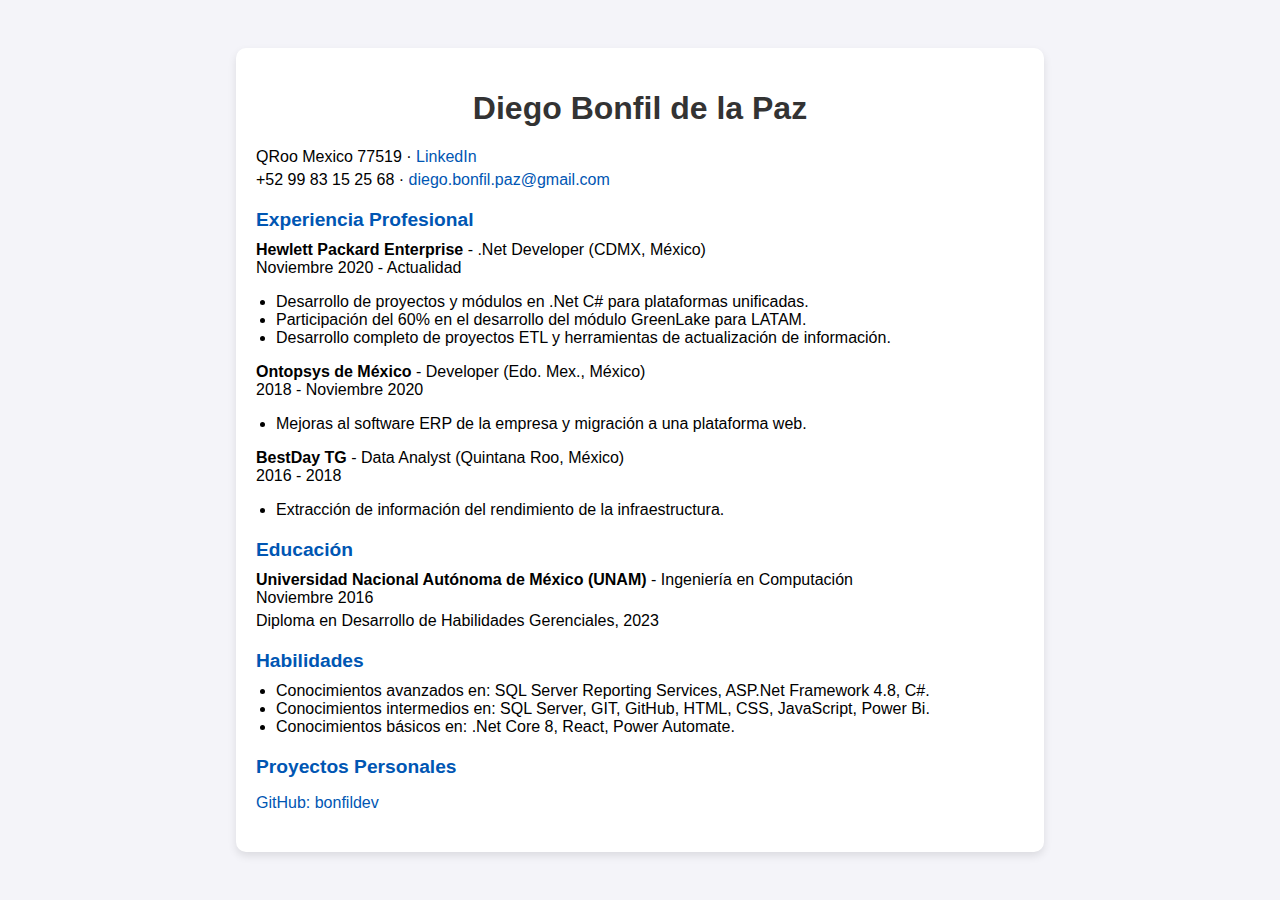
<file: index.html>
<!DOCTYPE html>
<html lang="es">
<head>
    <meta charset="UTF-8">
    <meta name="viewport" content="width=device-width, initial-scale=1.0">
    <title>Perfil de Diego Bonfil de la Paz</title>
    <style>
        body {
            font-family: Arial, sans-serif;
            background-color: #f4f4f9;
            margin: 0;
            padding: 0;
            display: flex;
            justify-content: center;
            align-items: center;
            height: 100vh;
        }

        .container {
            background-color: white;
            box-shadow: 0 4px 8px rgba(0,0,0,0.1);
            width: 60%;
            padding: 20px;
            border-radius: 10px;
        }

        h1 {
            color: #333;
            text-align: center;
        }

        .section-title {
            font-size: 1.2em;
            color: #0056b3;
            margin-bottom: 10px;
        }

        .contact-info, .skills, .experience, .education, .personal-projects {
            margin-bottom: 20px;
        }

        .contact-info p, .skills ul, .experience p, .education p {
            margin: 5px 0;
        }

        a {
            color: #0056b3;
            text-decoration: none;
        }

        a:hover {
            text-decoration: underline;
        }

        ul {
            list-style-type: disc;
            padding-left: 20px;
        }
    </style>
</head>
<body>
    <div class="container">
        <h1>Diego Bonfil de la Paz</h1>
        <div class="contact-info">
            <p>QRoo Mexico 77519 · <a href="https://www.linkedin.com/in/diego-bonfil-de-la-paz-bba543114/" target="_blank">LinkedIn</a></p>
            <p>+52 99 83 15 25 68 · <a href="mailto:diego.bonfil.paz@gmail.com">diego.bonfil.paz@gmail.com</a></p>
        </div>

        <div class="experience">
            <h2 class="section-title">Experiencia Profesional</h2>
            <p><strong>Hewlett Packard Enterprise</strong> - .Net Developer (CDMX, México) <br> Noviembre 2020 - Actualidad</p>
            <ul>
                <li>Desarrollo de proyectos y módulos en .Net C# para plataformas unificadas.</li>
                <li>Participación del 60% en el desarrollo del módulo GreenLake para LATAM.</li>
                <li>Desarrollo completo de proyectos ETL y herramientas de actualización de información.</li>
            </ul>
            <p><strong>Ontopsys de México</strong> - Developer (Edo. Mex., México) <br> 2018 - Noviembre 2020</p>
            <ul>
                <li>Mejoras al software ERP de la empresa y migración a una plataforma web.</li>
            </ul>
            <p><strong>BestDay TG</strong> - Data Analyst (Quintana Roo, México) <br> 2016 - 2018</p>
            <ul>
                <li>Extracción de información del rendimiento de la infraestructura.</li>
            </ul>
        </div>

        <div class="education">
            <h2 class="section-title">Educación</h2>
            <p><strong>Universidad Nacional Autónoma de México (UNAM)</strong> - Ingeniería en Computación <br> Noviembre 2016</p>
            <p>Diploma en Desarrollo de Habilidades Gerenciales, 2023</p>
        </div>

        <div class="skills">
            <h2 class="section-title">Habilidades</h2>
            <ul>
                <li>Conocimientos avanzados en: SQL Server Reporting Services, ASP.Net Framework 4.8, C#.</li>
                <li>Conocimientos intermedios en: SQL Server, GIT, GitHub, HTML, CSS, JavaScript, Power Bi.</li>
                <li>Conocimientos básicos en: .Net Core 8, React, Power Automate.</li>
            </ul>
        </div>

        <div class="personal-projects">
            <h2 class="section-title">Proyectos Personales</h2>
            <p><a href="https://github.com/bonfildev" target="_blank">GitHub: bonfildev</a></p>
        </div>
    </div>
</body>
</html>
</file>
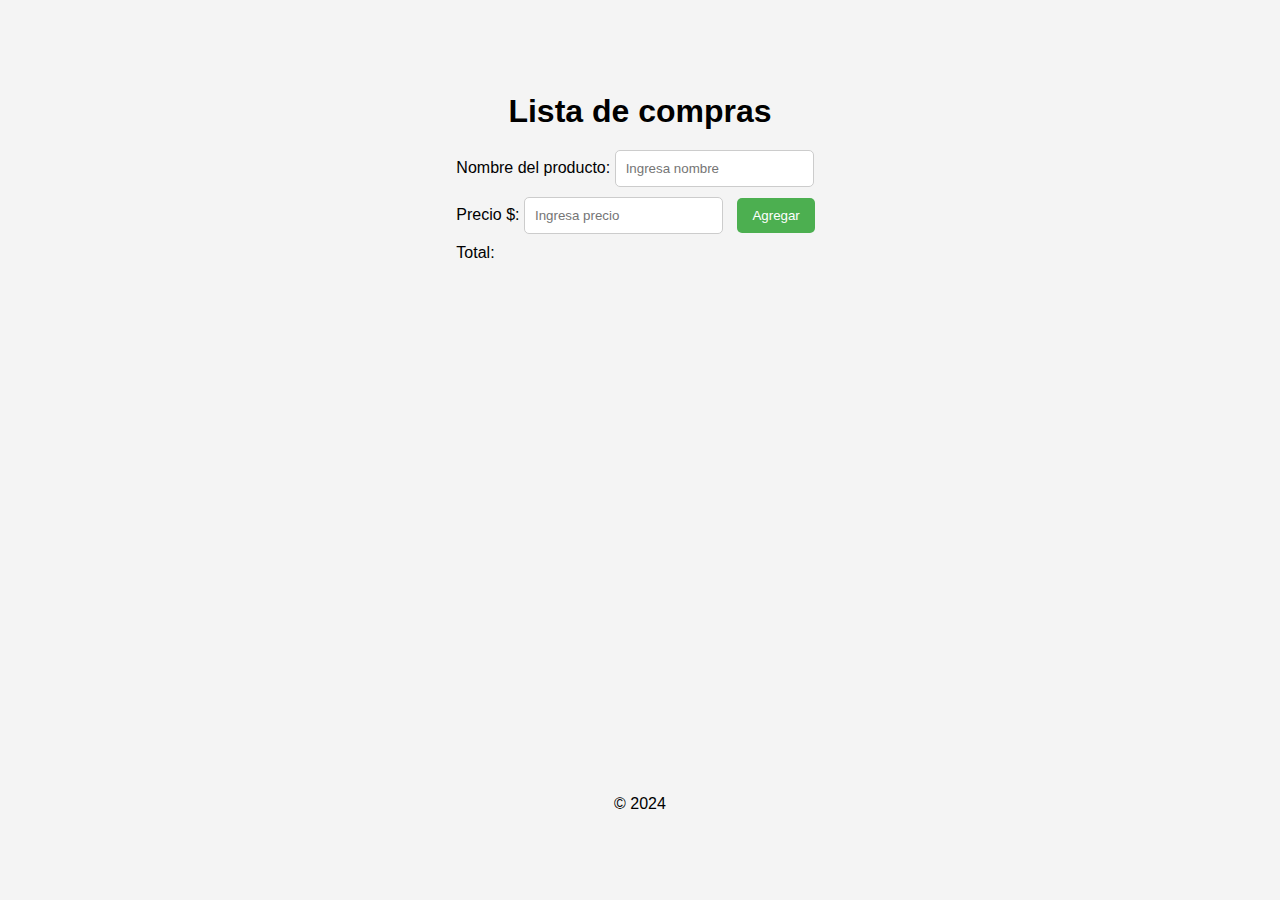
<file: ListaCompras.html>
<!DOCTYPE html>
<html lang="en">
<head>
    <meta charset="UTF-8">
    <meta name="viewport" content="width=device-width, initial-scale=1.0">
    <title>Lista de compras</title>
    <link rel="stylesheet" href="styles.css">
</head>
<body>
    <header>
        <h1>Lista de compras</h1>
    </header>
	<div>
		<!-- Campos de entrada para agregar al arreglo JSON --> 
		<label for="inputNombre">Nombre del producto:</label>
		<input type="text" id="inputNombre" placeholder="Ingresa nombre">
		 
		<br/>
		<label for="inputPrecio">Precio $:</label>
		<input type="text" id="inputPrecio" placeholder="Ingresa precio"> 
		 
		<button id="agregarDato">Agregar</button>
		<button hidden="hidden" id="mostrarDatos">Mostrar</button> 
		<div>Total:</div>
		<ul id="total"></ul> 
		<!-- Aquí se agregarán los datos del JSON -->
	</div>
    <main>     
		<ul id="lista"></ul> 
		<br/>
    </main>
    <footer>
        <p>&copy; 2024</p>
    </footer>

    <script src="scripts.js"></script>
</body>
</html>
</file>
<file: styles.css>
/* Estilo básico para la página */
    body {
        font-family: Arial, sans-serif;
        background-color: #f4f4f4;
        display: flex;
        flex-direction: column;
        align-items: center;
        justify-content: center;
        min-height: 100vh;
        margin: 0;
    }

    h1 {
        text-align: center;
        margin-bottom: 20px;
    }

    /* Centrar los botones y campos de entrada */
    input {
        padding: 10px;
        margin-right: 10px;
        margin-bottom: 10px;
        border-radius: 5px;
        border: 1px solid #ccc;
    }

    button {
        padding: 10px 15px;
        border: none;
        background-color: #4CAF50;
        color: white;
        border-radius: 5px;
        cursor: pointer;
    }

    button:hover {
        background-color: #45a049;
    }

    /* Centrar la lista */
    ul {
        list-style-type: none;
        padding: 0;
    }

    li {
        background-color: #ffffff;
        margin: 10px 0;
        padding: 15px;
        border-radius: 5px;
        width: 300px;
        display: flex;
        justify-content: space-between;
        align-items: center;
        box-shadow: 0 4px 8px rgba(0, 0, 0, 0.1);
    }

    /* Estilo del botón Borrar en la lista */
    li button {
        padding: 5px 10px;
        background-color: #ff4d4d;
        color: white;
        border: none;
        border-radius: 3px;
        cursor: pointer;
    }

    li button:hover {
        background-color: #e60000;
    }
	main{
		overflow: auto; 
		padding: 1px 1px 0px 1px; 
		margin: 0px 0px 0px 0px;
		width:auto; height:500px;
	}
</file>
